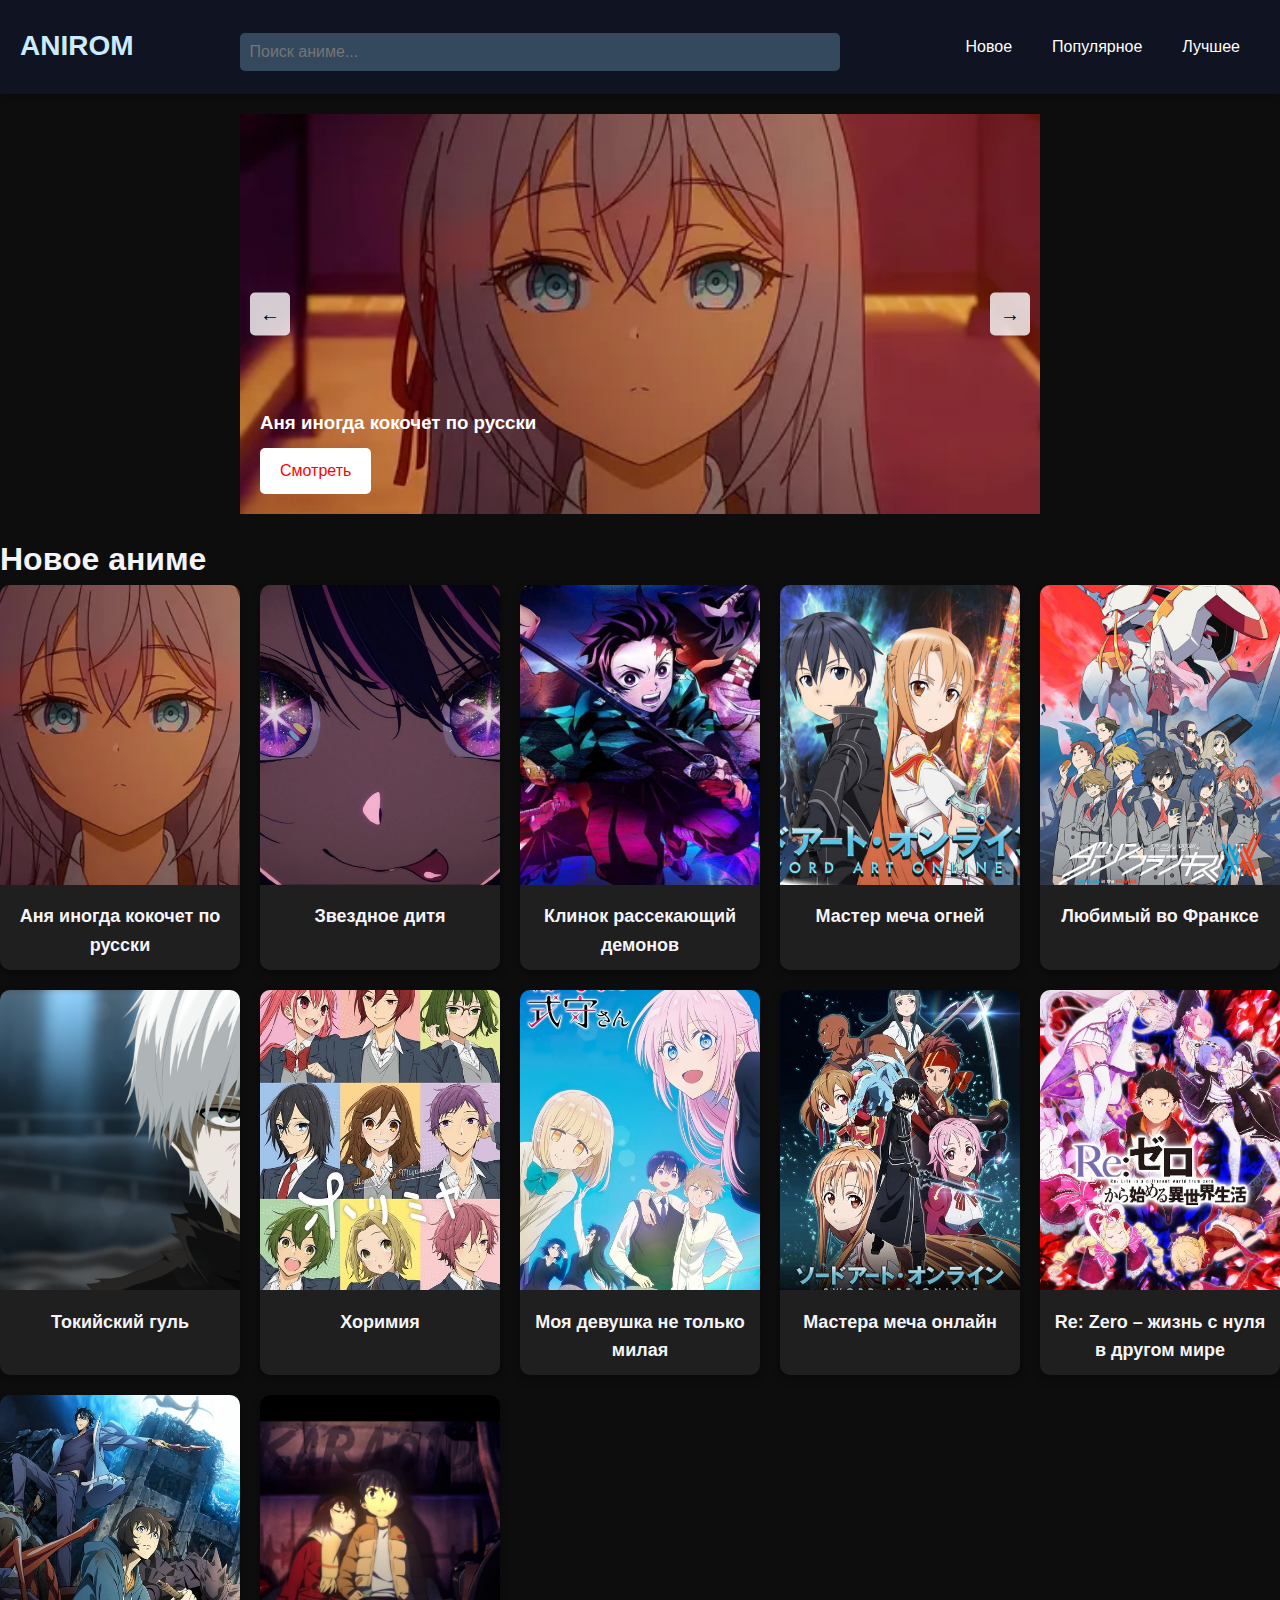
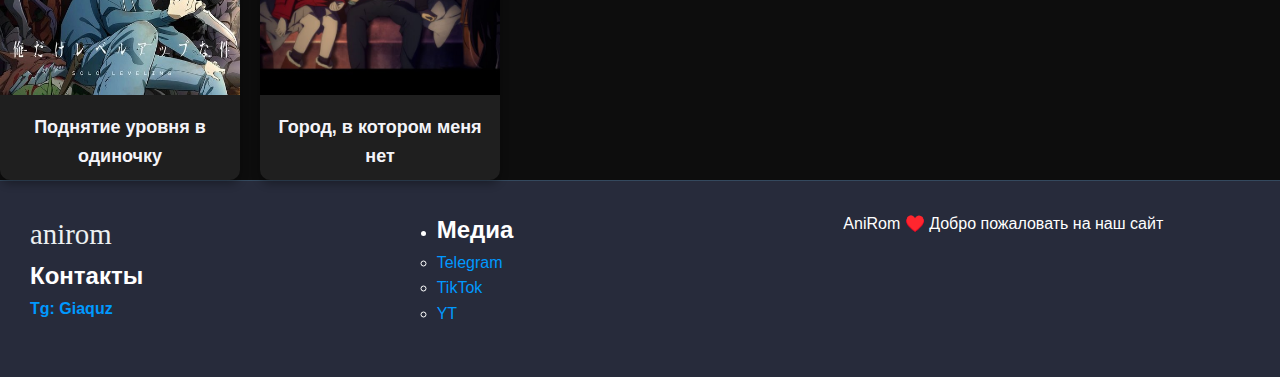
<file: index.html>
<!DOCTYPE html>
<html lang="en">
<head>
    <meta charset="UTF-8">
    <meta name="viewport" content="width=device-width, initial-scale=1.0">
    <title>Главная - Аниме</title>
    <link rel="stylesheet" href="style.css">
    <script src="https://code.jquery.com/jquery-3.6.0.min.js"></script>
</head>
<body>
    <header>
        <a class="logo" href="index.html">AniRom</a>
        <input type="text" id="search" placeholder="Поиск аниме..." onkeyup="searchAnime()">
    <nav class="navbar">
        <ul class="nav-list">
            <li class="nav-item"><a href="index.html">Новое</a></li>
            <li class="nav-item"><a href="famous.html">Популярное</a></li>
            <li class="nav-item"><a href="best.html">Лучшее</a></li>
        </ul>
    </nav>
                <!-- Бургер-кнопка для мобильных устройств -->
                <button id="burgerButton" class="burger-button" aria-label="Открыть меню">
                    <span href="index.html">Новое</span>
                    <span href="famous.html">Популярное</span>
                    <span href="best.html">Лучшее</span>
                </button>
    </header>
    
        
        <!-- Боковая панель меню -->
        
    

    <div class="carousel">
        <div class="carousel__track-container">
            <div class="carousel__track">
                <div class="carousel__slide">
                    <img src="images/anya_image1.webp" alt="Slide 1">
                    <div class="carousel__info">
                        <h3>Аня иногда кокочет по русски</h3>
                        <a href="anime.html?id=1" class="watch-button">Смотреть</a>
                    </div>
                </div>
                <div class="carousel__slide">
                    <img src="images/star_child.jpg" alt="Slide 2">
                    <div class="carousel__info">
                        <h3>Звездное дитя</h3>
                        <a href="anime.html?id=2" class="watch-button">Смотреть</a>
                    </div>
                </div>
                <div class="carousel__slide">
                    <img src="images/demon_slayer.jpg" alt="Slide 2">
                    <div class="carousel__info">
                        <h3>Клинок рассекающий демонов</h3>
                        <a href="anime.html?id=3" class="watch-button">Смотреть</a>
                    </div>
                </div>
                <div class="carousel__slide">
                    <img src="images/sword_master.jpeg" alt="Slide 2">
                    <div class="carousel__info">
                        <h3>Мастер меча огней</h3>
                        <a href="anime.html?id=4" class="watch-button">Смотреть</a>
                    </div>
                </div>
                <div class="carousel__slide">
                    <img src="images/frankse.jpg" alt="Slide 2">
                    <div class="carousel__info">
                        <h3>Любимый во Франксе</h3>
                        <a href="anime.html?id=5" class="watch-button">Смотреть</a>
                    </div>
                </div>
                <!-- Добавьте больше слайдов по аналогии -->
            </div>
        </div>
        <button class="carousel-button carousel-button--prev">←</button>
        <button class="carousel-button carousel-button--next">→</button>
    </div>
    
    <main>
        <h1>Новое аниме</h1>
        <div class="anime-grid" id="animeGrid">
            <!-- Карточки с аниме будут добавлены через JavaScript -->
        </div>
    </main>

    <footer class="footer">
        <div class="footer__addr">
            <h1 class="footer__logo">AniRom</h1>
            <h2>Контакты</h2>
            <h3>Tg: Giaquz</h3>
        </div>
    
        <ul class="footer__nav">
            <li class="nav__item">
                <h2 class="nav__title">Медиа</h2>
                <ul class="nav__ul">
                    <li><a href="#">Telegram</a></li>
                    <li><a href="#">TikTok</a></li>
                    <li><a href="#">YT</a></li>
                </ul>
            </li>
        </ul>
    
        <div class="legal__links">
            <span>AniRom <span class="heart">♥️</span> Добро пожаловать на наш сайт</span>
        </div>
    </footer>

    <script src="script.js"></script>
</body>
</html>
</file>
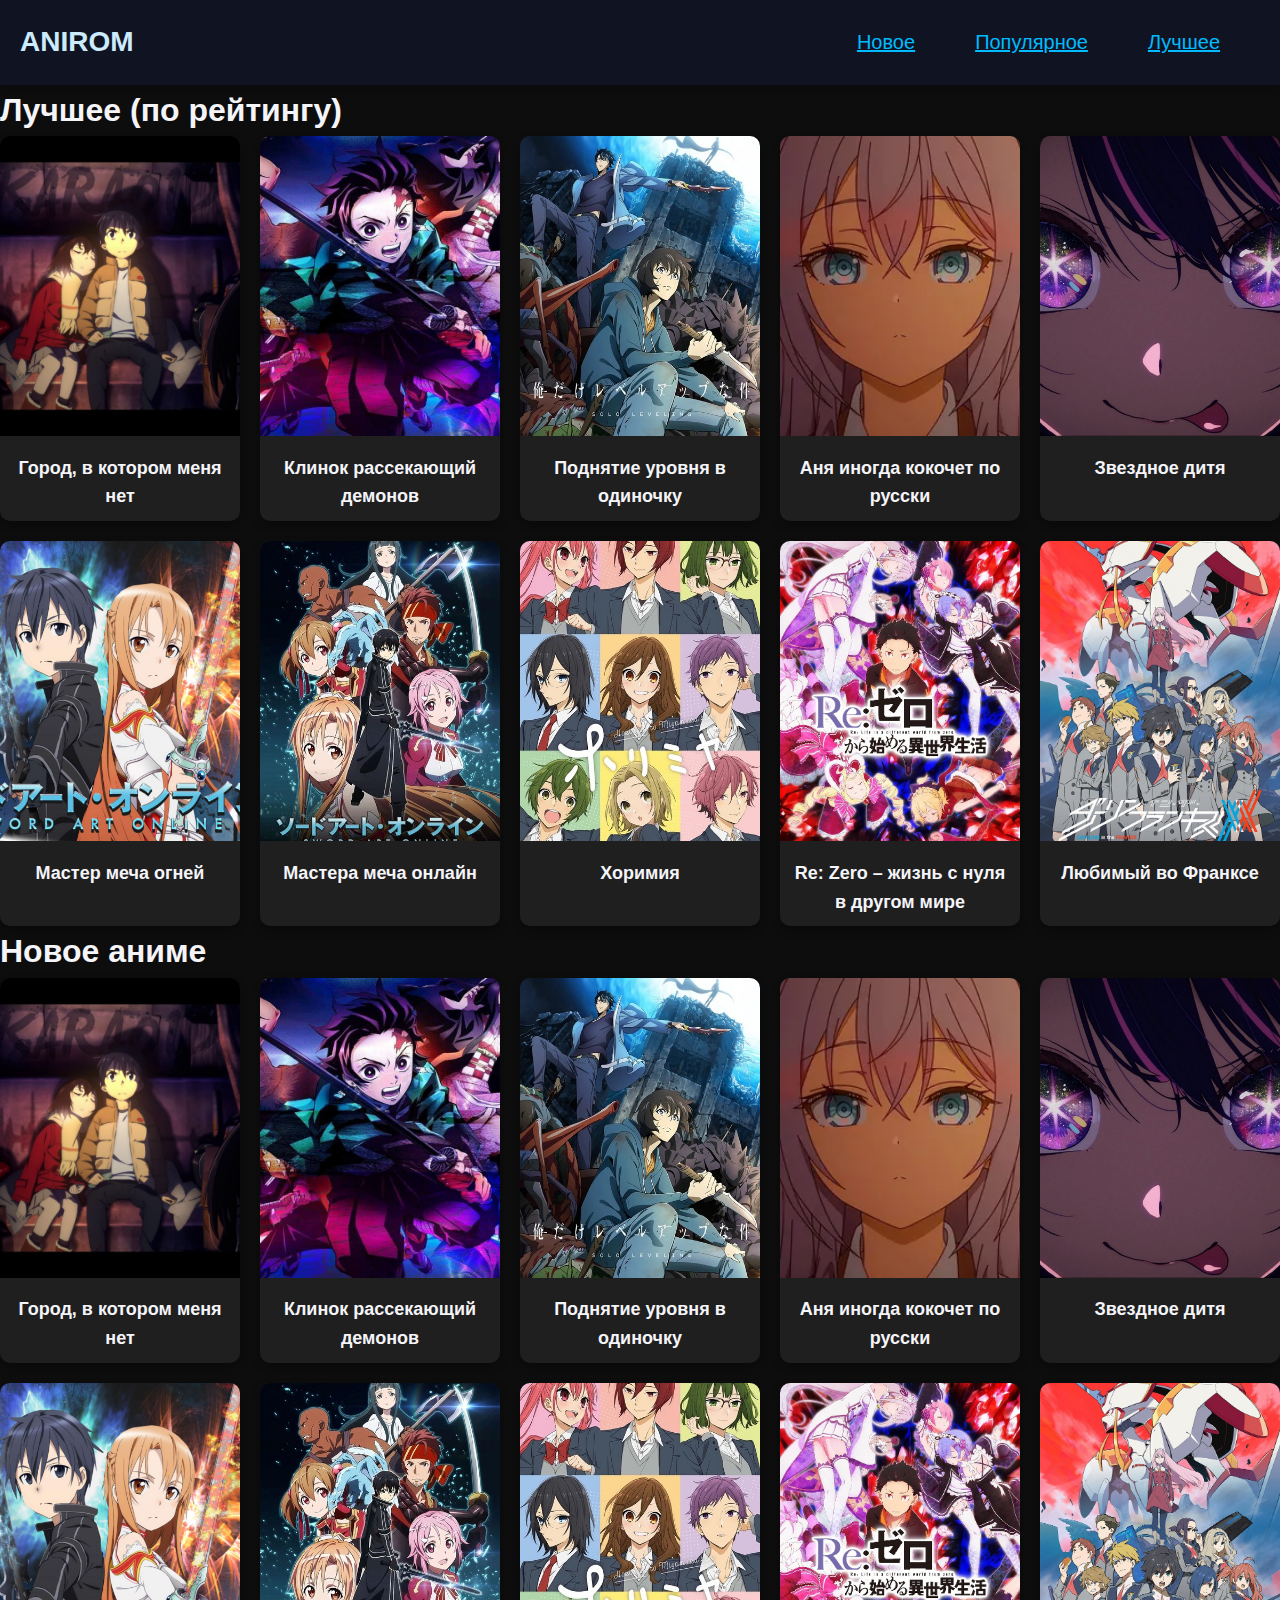
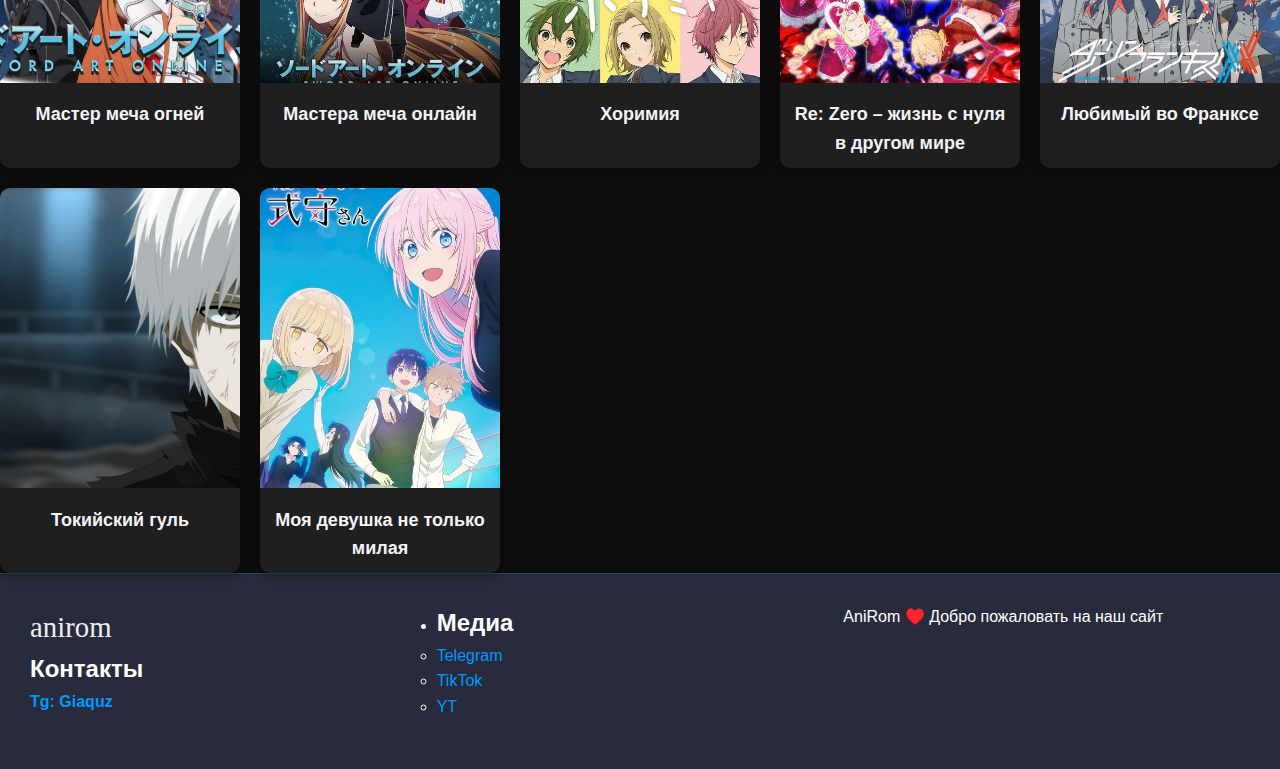
<file: best.html>
<!DOCTYPE html>
<html lang="en">
<head>
    <meta charset="UTF-8">
    <meta name="viewport" content="width=device-width, initial-scale=1.0">
    <title>Главная - Аниме</title>
    <link rel="stylesheet" href="style.css"> <!-- Убедитесь, что этот файл доступен -->
</head>
<body>
    <header>
        <a class="logo" href="index.html">AniRom</a>
        <nav class="menu">
            <ul class="menu__list">
                <li class="menu__list-item">
                    <a class="menu__list-link" href="index.html">Новое</a>
                </li>
                <li class="menu__list-item">
                    <a class="menu__list-link" href="famous.html">Популярное</a>
                </li>
                <li class="menu__list-item">
                    <a class="menu__list-link" href="best.html">Лучшее</a>
                </li>
            </ul>
        </nav>
    </header>

    

    <main>
        <h1>Лучшее (по рейтингу)</h1>
        <div class="anime-grid" id="bestGrid">
            <!-- Карточки с аниме будут добавлены через JavaScript -->
        </div>
    </main>

    <main>
        <h1>Новое аниме</h1>
        <div class="anime-grid" id="animeGrid">
            <!-- Карточки с аниме будут добавлены через JavaScript -->
        </div>
    </main>
    <script>
    // Загружаем данные аниме из JSON файла
document.addEventListener("DOMContentLoaded", function() {
    loadAnime();
    loadBestAnime(); // Добавляем этот вызов для загрузки лучших аниме
});     
    function loadBestAnime() {
    const BestGrid = document.getElementById("bestGrid");
    BestGrid.innerHTML = ""; 
    
    // Выбираем топ-10 популярных аниме
    const BestAnime = animeData.sort((a, b) => b.rating - a.rating).slice(0, 10);
    
    BestAnime.forEach(anime => {
        const card = document.createElement("div");
        card.className = "anime-card";
        card.onclick = () => openAnimePage(anime.id);
        
        const img = document.createElement("img");
        img.src = anime.image;
        img.alt = anime.title;
        
        const title = document.createElement("h3");
        title.textContent = anime.title;
        
        card.appendChild(img);
        card.appendChild(title);
        BestGrid.appendChild(card);
        
        // Запоминаем выбранный аниме в localStorage
        localStorage.setItem("selectedAnimeId", anime.id);

    });
    
    
}
    </script>
    
    <footer class="footer">
        <div class="footer__addr">
            <h1 class="footer__logo">AniRom</h1>
            <h2>Контакты</h2>
            <h3>Tg: Giaquz</h3>
        </div>
        <ul class="footer__nav">
            <li class="nav__item">
                <h2 class="nav__title">Медиа</h2>
                <ul class="nav__ul">
                    <li><a href="#">Telegram</a></li>
                    <li><a href="#">TikTok</a></li>
                    <li><a href="#">YT</a></li>
                </ul>
            </li>
        </ul>
        <div class="legal__links">
            <span>AniRom <span class="heart">♥️</span> Добро пожаловать на наш сайт</span>
        </div>
    </footer>
    
    <script src="script.js"></script> 
</body>
</html>
</file>
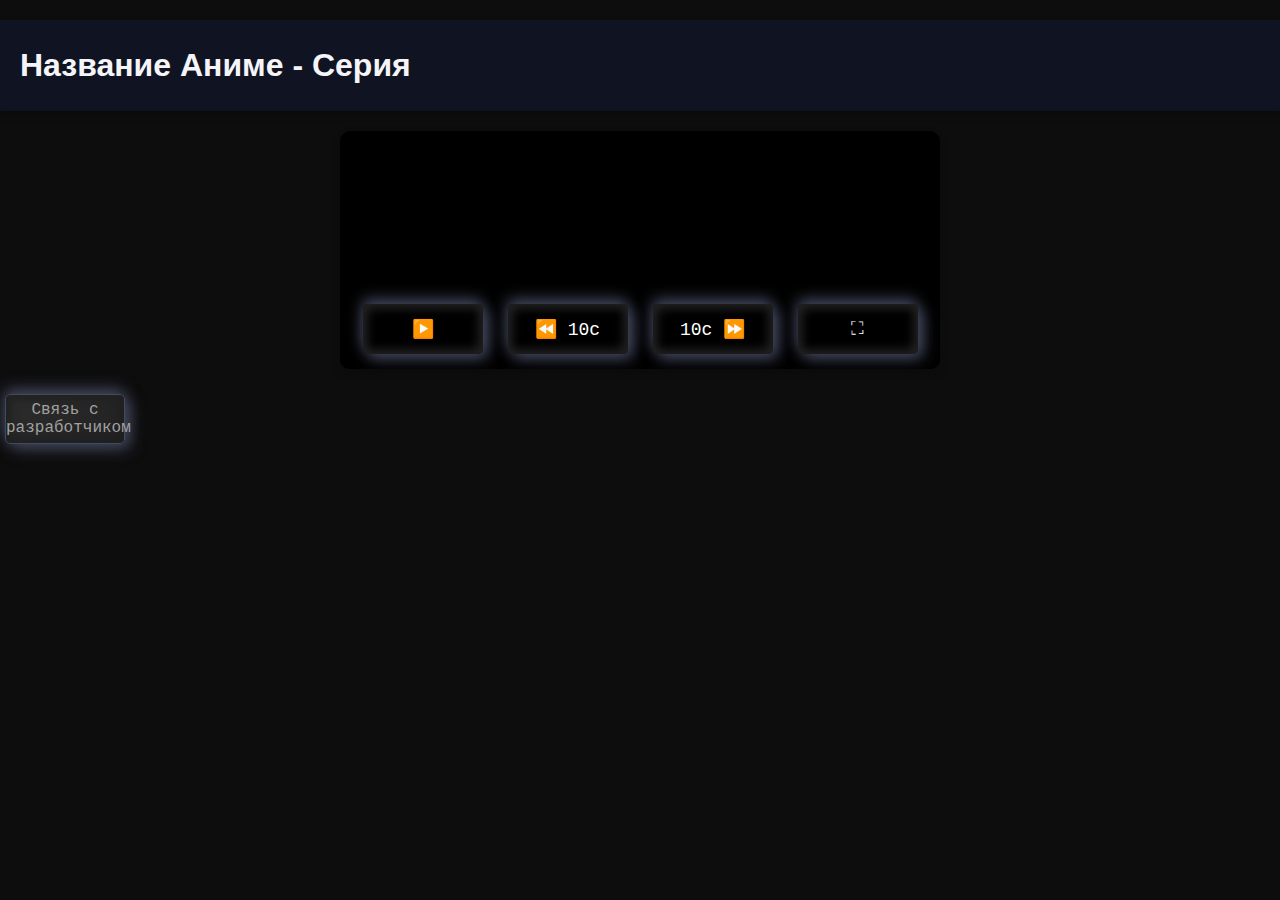
<file: episode.html>
<!DOCTYPE html>
<html lang="en">
<head>
    <meta charset="UTF-8">
    <meta name="viewport" content="width=device-width, initial-scale=1.0">
    <title>Серия Аниме</title>
    <link rel="stylesheet" href="style.css">
    <script src="https://code.jquery.com/jquery-3.6.0.min.js"></script>
</head>
<body>
<header>
    <h1 id="animeTitle">Название Аниме - Серия</h1>
</header>

<main>
    <div class="video-container">
        <video id="animeVideo" width="600">
            <source id="videoSource" src="" type="video/mp4">
            Ваш браузер не поддерживает воспроизведение видео.
        </video>
        <div class="video-controls">
            <button id="playPauseBtn">▶️</button>
            <button id="rewindBtn">⏪ 10с</button>
            <button id="forwardBtn">10с ⏩</button>
            <button id="fullscreenBtn">⛶</button>
        </div>
    </div>
</main>
<form action="https://t.me/CTIRoman" target="_blank">
    <button>Связь с разработчиком</button>
</form>
<style>
  
    header {
        margin: 20px 0;
    }
    
    .video-container {
        position: relative;
        width: 600px;
        max-width: 90%;
        margin: 20px auto;
        background-color: #000;
        border-radius: 10px;
        overflow: hidden;
        box-shadow: 0 4px 10px rgba(0, 0, 0, 0.2);
    }
    
    #animeVideo {
        width: 100%;
        border-radius: 10px;
    }
    
    .video-controls {
        display: flex;
        justify-content: center;
        align-items: center;
        background-color: rgba(0, 0, 0, 0.7);
        padding: 10px;
        gap: 15px;
    }
    
    .video-controls button {
        background: none;
        border: none;
        color: #fff;
        font-size: 18px;
        cursor: pointer;
        transition: transform 0.1s ease;
    }
    
    .video-controls button:hover {
        transform: scale(1.2);
    }
    
    /* From Uiverse.io by Kabak */ 
    button {
      height: 50px;
      margin: 5px;
      width: 120px;
      background: #333;
      -webkit-box-pack: center;
      -ms-flex-pack: center;
      justify-content: center;
      cursor: pointer;
      -webkit-box-align: center;
      -ms-flex-align: center;
      align-items: center;
      font-family: Consolas, Courier New, monospace;
      border: solid #404c5d 1px;
      font-size: 16px;
      color: rgb(161, 161, 161);
      -webkit-transition: 500ms;
      transition: 500ms;
      border-radius: 5px;
      background: linear-gradient(145deg, #2e2d2d, #212121);
      -webkit-box-shadow: -1px -5px 15px #41465b, 5px 5px 15px #41465b,
        inset 5px 5px 10px #212121, inset -5px -5px 10px #212121;
      box-shadow: -1px -5px 15px #41465b, 5px 5px 15px #41465b,
        inset 5px 5px 10px #212121, inset -5px -5px 10px #212121;
    }
    
    button:hover {
      -webkit-box-shadow: 1px 1px 13px #20232e, -1px -1px 13px #545b78;
      box-shadow: 1px 1px 13px #20232e, -1px -1px 13px #545b78;
      color: #d6d6d6;
      -webkit-transition: 500ms;
      transition: 500ms;
    }
    
    button:active {
      -webkit-box-shadow: 1px 1px 13px #20232e, -1px -1px 33px #545b78;
      box-shadow: 1px 1px 13px #20232e, -1px -1px 33px #545b78;
      color: #d6d6d6;
      -webkit-transition: 100ms;
      transition: 100ms;
    }
    
    


</style>
<script>
    async function loadEpisodeData() {
        const response = await fetch('data/animeData.json');
        const animeDetails = await response.json();

        const urlParams = new URLSearchParams(window.location.search);
        const animeId = urlParams.get("id");
        const seasonNumber = urlParams.get("season");
        const episodeNumber = urlParams.get("episode");

        const anime = animeDetails[animeId];
        if (anime && anime.seasons[seasonNumber] && anime.seasons[seasonNumber][episodeNumber]) {
            document.getElementById("animeTitle").textContent = `${anime.title} - Сезон ${seasonNumber} Серия ${episodeNumber}`;
            document.getElementById("animeVideo").src = anime.seasons[seasonNumber][episodeNumber].videoUrl;
        } else {
            console.error("Эпизод с данным ID не найден");
        }
    }

    document.addEventListener("DOMContentLoaded", loadEpisodeData);

    const video = $("#animeVideo")[0];
    
    $("#playPauseBtn").click(function() {
        if (video.paused) {
            video.play();
            $(this).text("⏸️");
        } else {
            video.pause();
            $(this).text("▶️");
        }
    });

    $("#rewindBtn").click(function() {
        video.currentTime -= 10;
    });

    $("#forwardBtn").click(function() {
        video.currentTime += 10;
    });

    $("#fullscreenBtn").click(function() {
        if (video.requestFullscreen) {
            video.requestFullscreen();
        } else if (video.mozRequestFullScreen) { /* Firefox */
            video.mozRequestFullScreen();
        } else if (video.webkitRequestFullscreen) { /* Chrome, Safari & Opera */
            video.webkitRequestFullscreen();
        } else if (video.msRequestFullscreen) { /* IE/Edge */
            video.msRequestFullscreen();
        }
    });

    video.addEventListener("ended", function() {
        $("#playPauseBtn").text("▶️");
    });
</script>
</body>
</html>
</file>
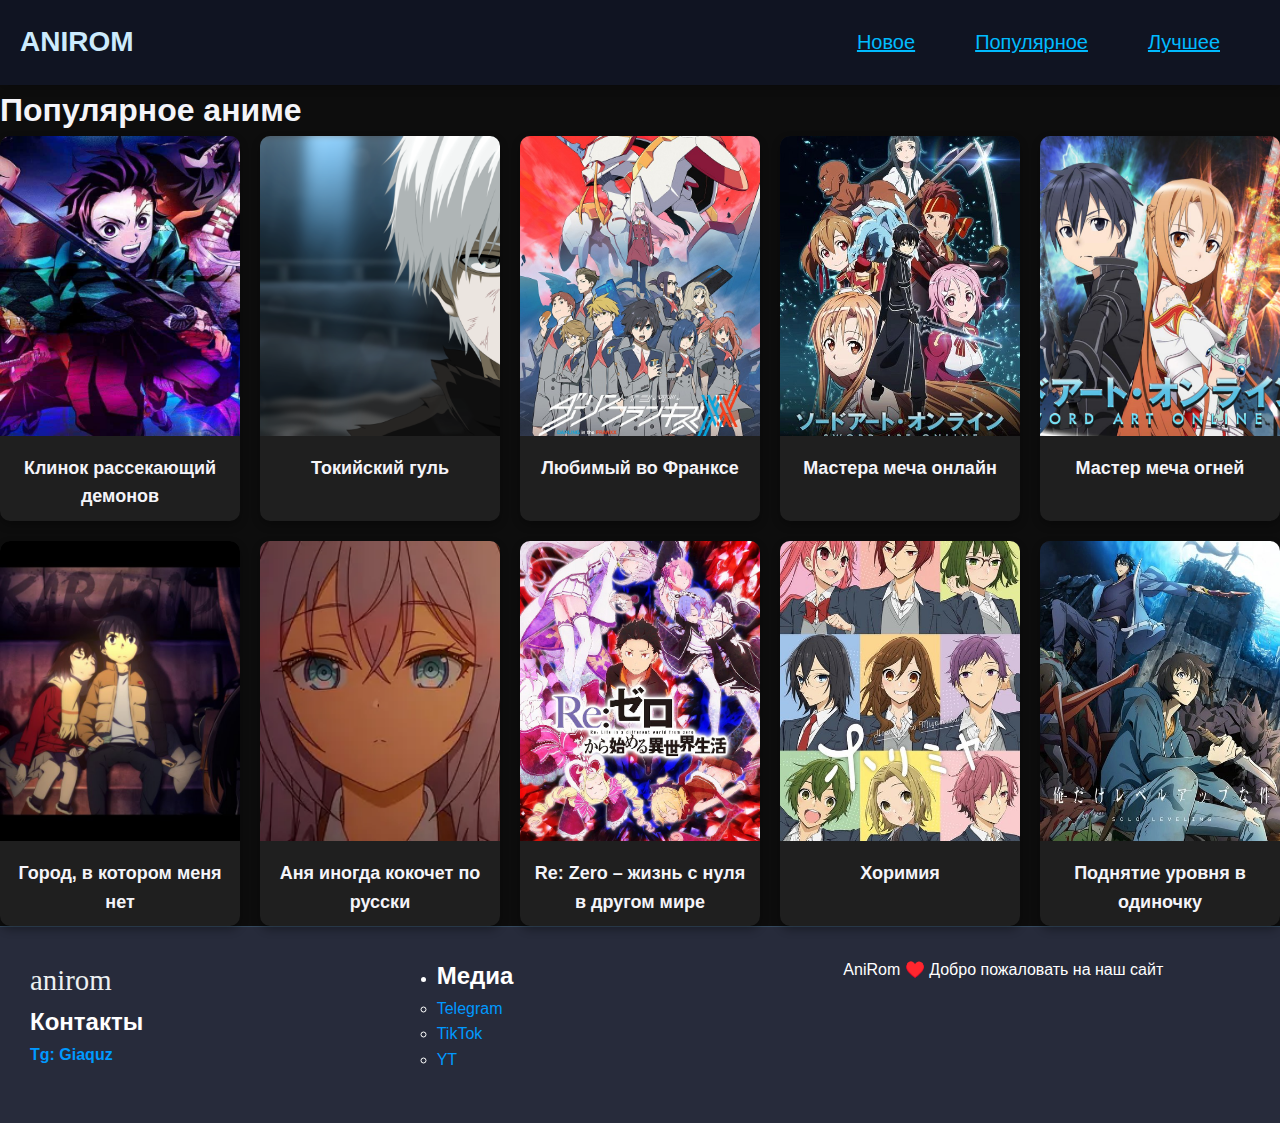
<file: famous.html>
<!DOCTYPE html>
<html lang="en">
<head>
    <meta charset="UTF-8">
    <meta name="viewport" content="width=device-width, initial-scale=1.0">
    <title>Главная - Аниме</title>
    <link rel="stylesheet" href="style.css"> <!-- Убедитесь, что этот файл доступен -->
</head>
<body>
    <header>
        <a class="logo" href="index.html">AniRom</a>
        <nav class="menu">
            <ul class="menu__list">
                <li class="menu__list-item">
                    <a class="menu__list-link" href="index.html">Новое</a>
                </li>
                <li class="menu__list-item">
                    <a class="menu__list-link" href="famous.html">Популярное</a>
                </li>
                <li class="menu__list-item">
                    <a class="menu__list-link" href="best.html">Лучшее</a>
                </li>
            </ul>
        </nav>
    </header>

    <section>
        <h1>Популярное аниме</h1>
        <div class="anime-grid" id="popularGrid">
            <!-- Карточки с аниме будут добавлены через JavaScript -->
        </div>
    </section>
    
    
    
    

    <script>
        
const animeData = [
    { id: 1, title: "Аня иногда кокочет по русски", image: "images/anya_image1.webp", visits: 43232, rating: 7.9 },
    { id: 2, title: "Звездное дитя", image: "images/star_child.jpg", visits: 5299,  rating: 7.9 },
    { id: 3, title: "Клинок рассекающий демонов", image: "images/demon_slayer.jpg", visits: 116010,  rating: 8.2 },
    { id: 4, title: "Мастер меча огней", image: "images/sword_master.jpeg", visits: 61594,  rating: 7.9 },
    { id: 5, title: "Любимый во Франксе", image: "images/frankse.jpg", visits: 61625, rating: 7.3 },
    { id: 6, title: "Токийский гуль", image: "images/tokil.png", visits: 92798, rating: 7.1 },
    { id: 7, title: "Хоримия", image: "images/horomia.jpg", visits: 23687, rating: 7.8 },
    { id: 8, title: "Моя девушка не только милая", image: "images/mygerl.jpg", visits: 3032, rating: 6.4 },
    { id: 9, title: "Мастера меча онлайн", image: "images/masteryonly.jpg", visits: 61600, rating: 7.9 },
    { id: 10, title: "Re: Zero – жизнь с нуля в другом мире", image: "images/rezero.jpg", visits: 37391, rating: 7.6 },
    { id: 11, title: "Поднятие уровня в одиночку", image: "images/levelone.jpg", visits: 22935, rating: 8.1 },
    { id: 12, title: "Город, в котором меня нет", image: "images/cityone.jpg", visits: 45731, rating: 8.5 }
];
document.addEventListener("DOMContentLoaded", function() {
   loadPopularAnime();
   loadAnime();
     // Добавляем этот вызов для загрузки популярных аниме
});     

function loadPopularAnime() {
    const PopGrid = document.getElementById("popularGrid");
    
    if (!PopGrid) {
        console.error("Element with id 'popularGrid' not found");
        return;
    }

    PopGrid.innerHTML = ""; 

    // Выбираем топ-10 популярных аниме
    const PopAnime = animeData.sort((a, b) => b.visits - a.visits).slice(0, 10);
    
    PopAnime.forEach(anime => {
        const card = document.createElement("div");
        card.className = "anime-card";
        card.onclick = () => openAnimePage(anime.id);
        
        const img = document.createElement("img");
        img.src = anime.image;
        img.alt = anime.title;
        
        const title = document.createElement("h3");
        title.textContent = anime.title;
        
        card.appendChild(img);
        card.appendChild(title);
        PopGrid.appendChild(card);
        
        // Запоминаем выбранный аниме в localStorage
        localStorage.setItem("selectedAnimeId", anime.id);
    });
}
    </script>
    <footer class="footer">
        <div class="footer__addr">
            <h1 class="footer__logo">AniRom</h1>
            <h2>Контакты</h2>
            <h3>Tg: Giaquz</h3>
        </div>
        <ul class="footer__nav">
            <li class="nav__item">
                <h2 class="nav__title">Медиа</h2>
                <ul class="nav__ul">
                    <li><a href="#">Telegram</a></li>
                    <li><a href="#">TikTok</a></li>
                    <li><a href="#">YT</a></li>
                </ul>
            </li>
        </ul>
        <div class="legal__links">
            <span>AniRom <span class="heart">♥️</span> Добро пожаловать на наш сайт</span>
        </div>
    </footer>
    
    <script src="script.js"></script> 
</body>
</html>
</file>
<file: style.css>
/* Основные стили для всей страницы */
* {
    margin: 0;
    padding: 0;
    box-sizing: border-box;
}

body {
    font-family: 'Arial', sans-serif;
    background-color: #0d0d0d; /* Темный фон для улучшения контраста */
    color: #f4f4f9;
    line-height: 1.6;
}

/* Заголовок и поиск */
header {
    display: flex;
    justify-content: space-between;
    align-items: center;
    background-color: #101422;
    padding: 20px;
    box-shadow: 0 4px 8px rgba(0, 0, 0, 0.2);
}

.logo {
    text-transform: uppercase;
    font-size: 28px;
    font-weight: bold;
    color: #ccebfd;
    text-decoration: none;
}

header input[type="text"] {
    padding: 10px;
    width: 60%;
    max-width: 600px;
    border: none;
    border-radius: 5px;
    font-size: 16px;
    background-color: #34495e;
    color: #f4f4f9;
    margin-top: 10px;
    transition: background-color 0.3s ease;
}

header input[type="text"]:focus {
    background-color: #2c3e50;
    outline: none;
}

/* Стили каруселей */
.carousel {
    position: relative;
    overflow: hidden;
    width: 100%;
    max-width: 800px; /* Максимальная ширина карусели */
    margin: 20px auto; /* Центрируем карусель */
}
.carousel__track-container {
    position: relative;
    width: 100%;
    overflow: hidden; /* Скрытие лишних частей слайдов */
}

.carousel__track {
    display: flex;
    transition: transform 0.3s ease-in-out; /* Плавный переход при смене слайдов */
}

.carousel__slide {
    min-width: 100%; /* Каждый слайд занимает 100% ширины карусели */
    box-sizing: border-box;
    position: relative;
}

.carousel__slide img {
    width: 100%; /* Изображение растягивается на всю ширину слайда */
    height: auto; /* Высота будет пропорциональна ширине */
    max-height: 400px; /* Ограничиваем максимальную высоту изображения */
    object-fit: cover; /* Обеспечиваем обрезку изображения для сохранения пропорций */
}

.carousel__info {
    position: absolute;
    bottom: 20px;
    left: 20px;
    color: #fff;
}

.watch-button {
    padding: 10px 20px;
    background-color: #ffffff;
    color: #ff0000;
    text-decoration: none;
    border-radius: 5px;
    margin-top: 10px;
    display: inline-block;
}

/* Кнопки карусели */
.carousel-button {
    position: absolute;
    top: 50%;
    transform: translateY(-50%);
    background-color: rgba(0, 0, 0, 0.6);
    color: rgb(0, 0, 0);
    padding: 10px 15px;
    border: none;
    border-radius: 5px;
    cursor: pointer;
    z-index: 10;
    font-size: 20px;
}

.carousel-button:hover {
    background-color: rgba(0, 0, 0, 0.8);
}

.carousel-button--prev {
    left: 10px;
}

.carousel-button--next {
    right: 10px;
}


#menuButton {
    font-size: 24px;
    margin: 10px;
    cursor: pointer;
}

.sidebar-open #sidebar {
    left: 0;
}

.carousel img {
    width: 100%;
    display: block;
}

.carousel-buttons {
    position: absolute;
    top: 50%;
    left: 0;
    right: 0;
    display: flex;
    justify-content: space-between;
    transform: translateY(-50%);
}

.carousel-button {
    background-color: rgba(255, 255, 255, 0.8);
    border: none;
    padding: 10px;
    cursor: pointer;
    transition: background-color 0.3s;
}

.carousel-button:hover {
    background-color: rgba(255, 255, 255, 1);
}

/* Сетка аниме */
.anime-grid {
    display: grid;
    grid-template-columns: repeat(auto-fill, minmax(220px, 1fr));
    gap: 20px;
}

/* Карточки аниме */
.anime-card {
    background-color: #1f1f1f;
    border-radius: 10px;
    box-shadow: 0 4px 8px rgba(0, 0, 0, 0.3);
    overflow: hidden;
    text-align: center;
    cursor: pointer;
    transition: transform 0.3s, box-shadow 0.3s;
}

.anime-card:hover {
    transform: scale(1.05);
    box-shadow: 0 8px 16px rgba(0, 0, 0, 0.5);
}

.anime-card img {
    width: 100%;
    height: 300px;
    object-fit: cover;
    transition: filter 0.3s ease;
}

.anime-card img:hover {
    filter: brightness(90%);
}

.anime-card h3 {
    padding: 10px;
    font-size: 18px;
    color: #f4f4f9;
}

/* Страница информации об аниме */
.anime-info {
    display: flex;
    flex-direction: column;
    align-items: center;
    text-align: center;
    margin: 20px auto;
    max-width: 800px;
}

.anime-info img {
    width: 100%;
    max-width: 500px;
    border-radius: 10px;
    box-shadow: 0 4px 12px rgba(0, 0, 0, 0.4);
    margin-bottom: 20px;
}

.anime-info p {
    font-size: 16px;
    line-height: 1.6;
    color: #ddd;
    margin-bottom: 20px;
}

/* Список серий */
#episodeList {
    display: flex;
    flex-wrap: wrap;
    justify-content: center;
    gap: 10px;
}

#episodeList button {
    background-color: #f39c12;
    border: none;
    color: #fff;
    padding: 10px 15px;
    font-size: 14px;
    border-radius: 5px;
    cursor: pointer;
    transition: background-color 0.3s;
}

#episodeList button:hover {
    background-color: #e67e22;
}

/* Подвал */
.footer {
    display: flex;
    flex-direction: row;
    justify-content: space-between;
    padding: 30px;
    color: #ffffff;
    background-color: #272B3B;
    border-top: 1px solid #34495e;
    flex-wrap: wrap;
}

.footer > * {
    flex: 1 1 200px;
    margin-bottom: 20px;
}

.footer__logo {
    font-family: 'Pacifico', cursive;
    font-weight: 100;
    text-transform: lowercase;
    font-size: 1.8rem;
    color: #ecf0f1;
}

.footeraddr h2, .footernav h2 {
    font-size: 18px;
    font-weight: 100;
    color: #ecf0f1;
}

.footer__addr h3 {
    font-size: 16px;
    color: #0099ff;
}

.footer__nav a {
    color: #0099ff;
    text-decoration: none;
    margin: 5px 0;
}

.footer__nav a:hover {
    text-decoration: underline;
}


/* Меню */
.menu__list {
    display: flex;
    list-style: none;
    padding: 0; /* Убираем отступы */
    margin: 0; /* Убираем отступы */
}

.menu__list-item {
    margin-right: 20px;
}

.menu__list-link {
    padding: 10px 20px;
    font-size: 20px;
    color: #00bbff;
    cursor: pointer;
    transition: all 0.3s;
}

.menu__list-link:hover {
    color: #f39c12;
}
.menulist-item{
    margin-right: 20px;
    padding: 10px 20px;
    font-size: 20px;
    cursor: pointer;
    transition: all 0.3s
}

/* Бургер-кнопка */
.burger-button {
    display: none; /* Скрываем кнопку на больших экранах */
    background: none;
    border: none;
    cursor: pointer;
    flex-direction: column;
    justify-content: space-around;
    width: 30px;
    height: 30px;
}

.burger-button span {
    display: block;
    width: 100%;
    height: 3px;
    background-color: #ff0000; /* Изменяем цвет */
    transition: 0.3s;
}

/* Стили для бокового меню */


/* Мобильные стили */
@media (max-width: 768px) {
    .burger-button {
        display: flex; /* Показываем бургер-кнопку на мобильных экранах */
    }
    
    .menu {
        display: none; /* Скрываем стандартное меню на мобильных устройствах */
    }

    /* Стили для открытого меню */
    .side-menu.open {
        left: 0; /* Показываем меню */
    }
}

#seasonSelect::after {
    content: '▼';
    position: absolute;
    right: 10px;
    top: 50%;
    transform: translateY(-50%);
    pointer-events: none;
    font-size: 12px;
    color: #aaa;
}

#seasonSelect {
    width: 200px;
    padding: 10px;
    font-size: 16px;
    border: none;
    border-radius: 8px;
    background-color: #333;
    color: #fff;
    appearance: none;
    -webkit-appearance: none;
    -moz-appearance: none;
    position: relative;
    box-shadow: 0 4px 10px rgba(0, 0, 0, 0.2);
    cursor: pointer;
    outline: none;
    transition: background-color 0.3s ease;
}

#seasonSelect:hover {
    background-color: #444;
}

#seasonSelect:focus {
    border: 1px solid #555;
}

navbar {
    background-color: #333;
    overflow: hidden;
}

.nav-list {
    list-style-type: none;
    margin: 0;
    padding: 0;
}

.nav-item {
    float: left;
}

.nav-item a {
    display: block;
    color: white;
    text-align: center;
    padding: 14px 20px;
    text-decoration: none;
}

.nav-item a:hover {
    background-color: #575757;
    transition: background-color 0.3s;
}

@media screen and (max-width: 600px) {
    .navbar {
        display: none; /* Скрывает навигационную панель на экранах меньше 600px */
    }
}
</file>
